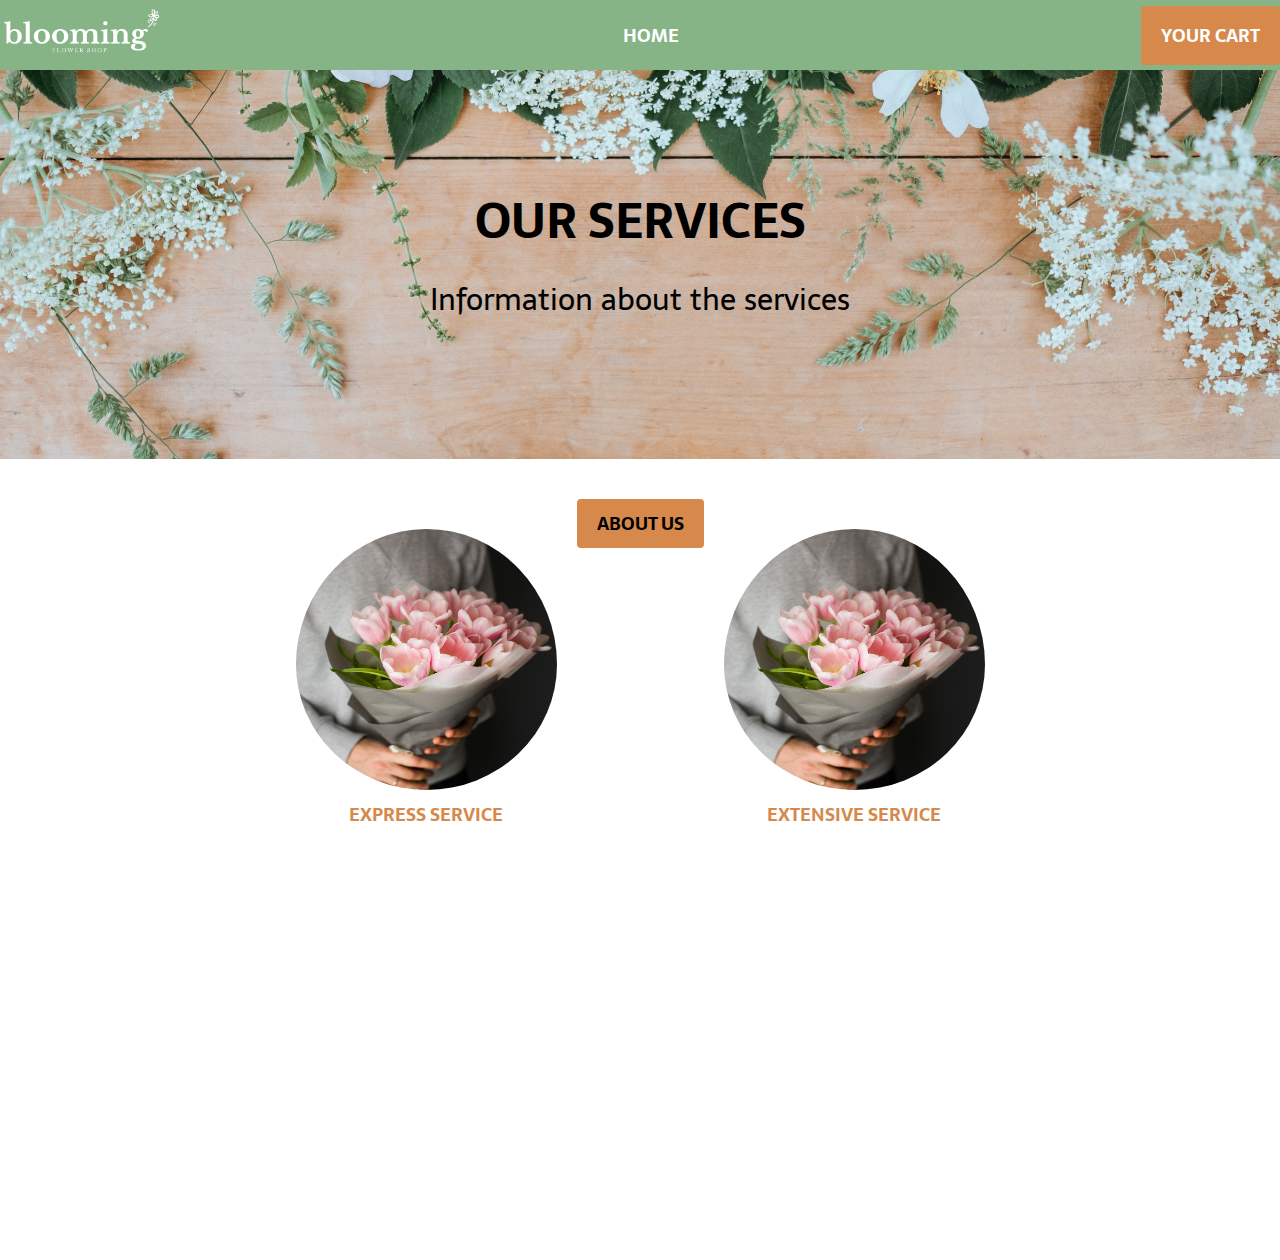
<file: index.html>
<!-- Page coded by Celine NI -->
<!DOCTYPE html>
<html>
  <head>
  <!-- Global site tag (gtag.js) - Google Analytics -->
    <script async src="https://www.googletagmanager.com/gtag/js?id=UA-184027806-1"></script>
    <script>
      window.dataLayer = window.dataLayer || [];
      function gtag(){dataLayer.push(arguments);}
      gtag('js', new Date());

      gtag('config', 'UA-184027806-1');
    </script>
    <title>Home page</title>
    <meta charset="utf-8">
    <link rel="stylesheet" type="text/css" href="css/style.css">
  </head>
  <body>

    <div class="banner-home">
      <img class= "logo" src="images/logo.png" alt="Blooming's logo">
      <a href="index.html" class="btn-home">Home</a>
      <a href="your-cart.html" class="btn btn-yellow">Your cart</a>
    </div>

    <div class="banner-ourservices">
        <h1>Our services</h1>
        <h2>Information about the services<h2>
    </div>

    <div class="container">

        <div class="cards">
          <a href="express-page.html">
          <img class="avatar" src="images/flower.jpg" alt="Flower bouquet"></a>
          <a href="express-page.html" class="btn-services">Express service</a>
        </div>

        <div>
            <a href="about-us.html" class="btn-about-us">About Us</a>
        </div>


        <div class="cards">
          <a href="extensive-page.html">
          <img class="avatar" src="images/flower.jpg" alt="Flower bouquet"></a>
          <a href="extensive-page.html" class="btn-services">Extensive service</a>
        </div>

    </div>


  </body>
</html>
</file>
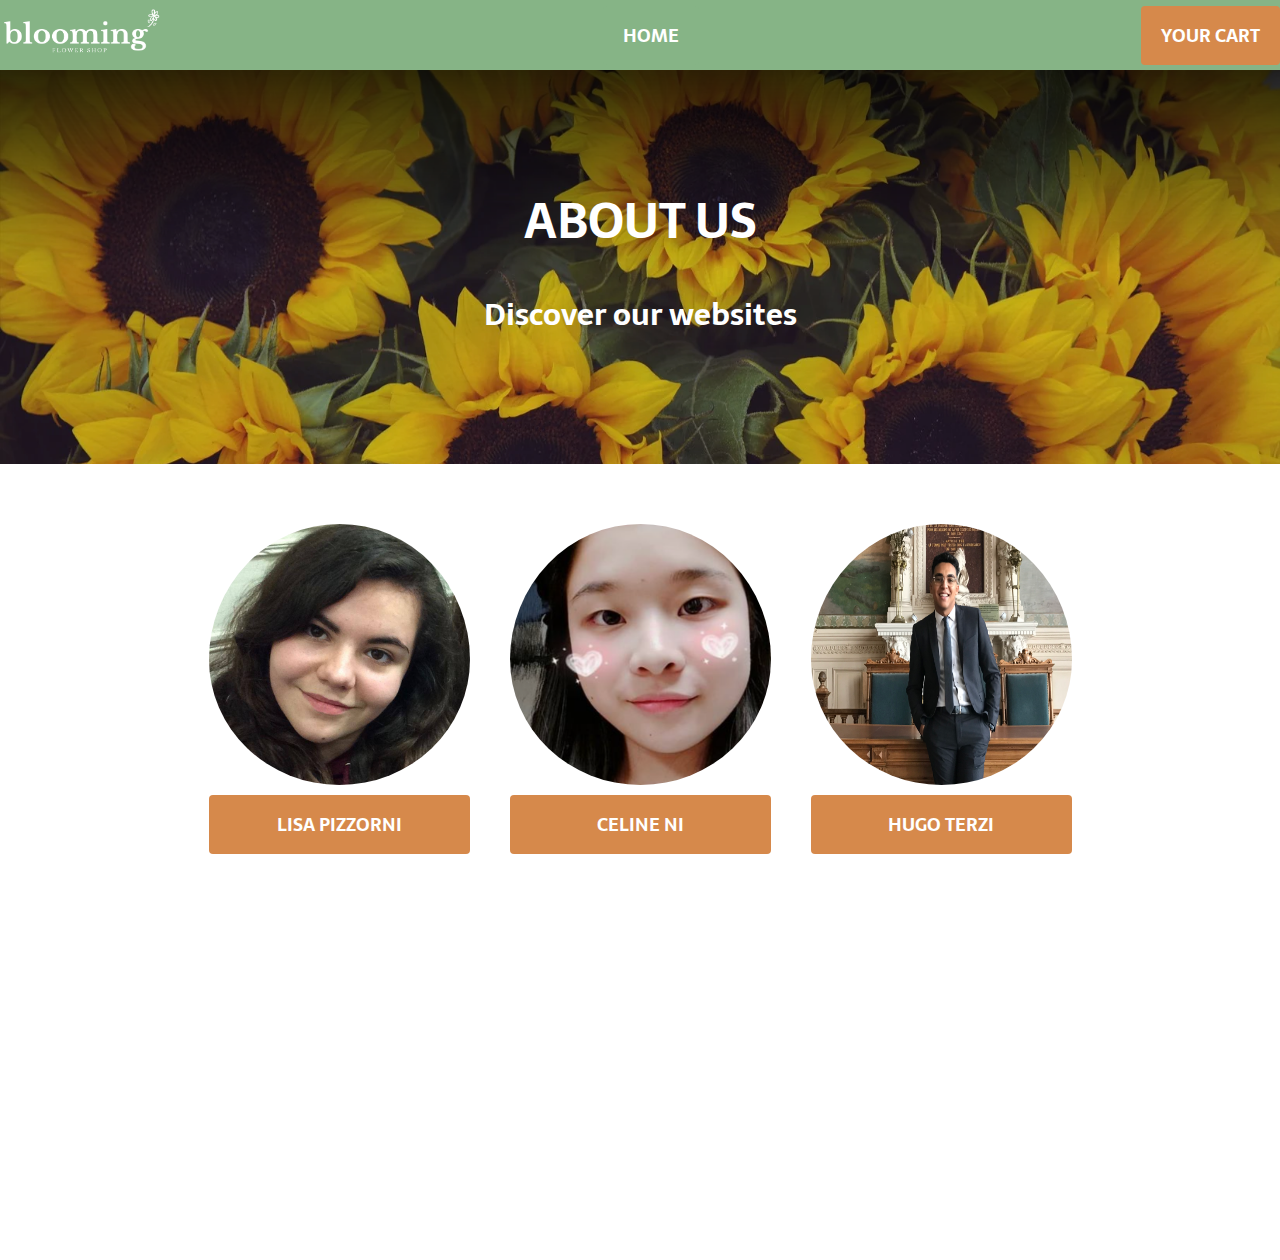
<file: about-us.html>
<!-- Page coded by Hugo TERZI -->
<!DOCTYPE html>
<html>
  <head>
    <title>Home page</title>
    <meta charset="utf-8">
    <link rel="stylesheet" type="text/css" href="css/style.css">
  </head>
  <body>

    <div class="banner-home">
      <img class= "logo" src="images/logo.png" alt="Blooming's logo">
      <a href="index.html" class="btn-home">Home</a>
      <a href="your-cart.html" class="btn-yellow">Your cart</a>
    </div>


  <div class="banner-aboutus">
        <h1>About us</h1>
        <h2>Discover our websites<h2>
  </div>


    <div class="container">

			<div class="cards">
				<a href="https://lisa-pizzorni.github.io/my-profile/">
					<img class="avatar" src="images/lisa.png" alt="Lisa's website">
				</a>
				<a href="https://lisa-pizzorni.github.io/my-profile/" class="btn-yellow">Lisa Pizzorni</a>
			</div>

			<div class="cards">
				<a href="https://celine-ni.github.io/my-profile/">
					<img class="avatar" src="images/celine.png" alt="Celine's website">
				</a>
				<a href="https://celine-ni.github.io/my-profile/" class="btn-yellow">Celine Ni</a>
			</div>

			<div class="cards">
				<a href="https://hugoterzi.github.io/my-profile">
					<img class="avatar" src="images/hugo.png" alt="Hugo's website">
				</a>
				<a href="https://hugoterzi.github.io/my-profile/" class="btn-yellow">Hugo Terzi</a>
			</div>

    </div>


  </body>
</html>
</file>
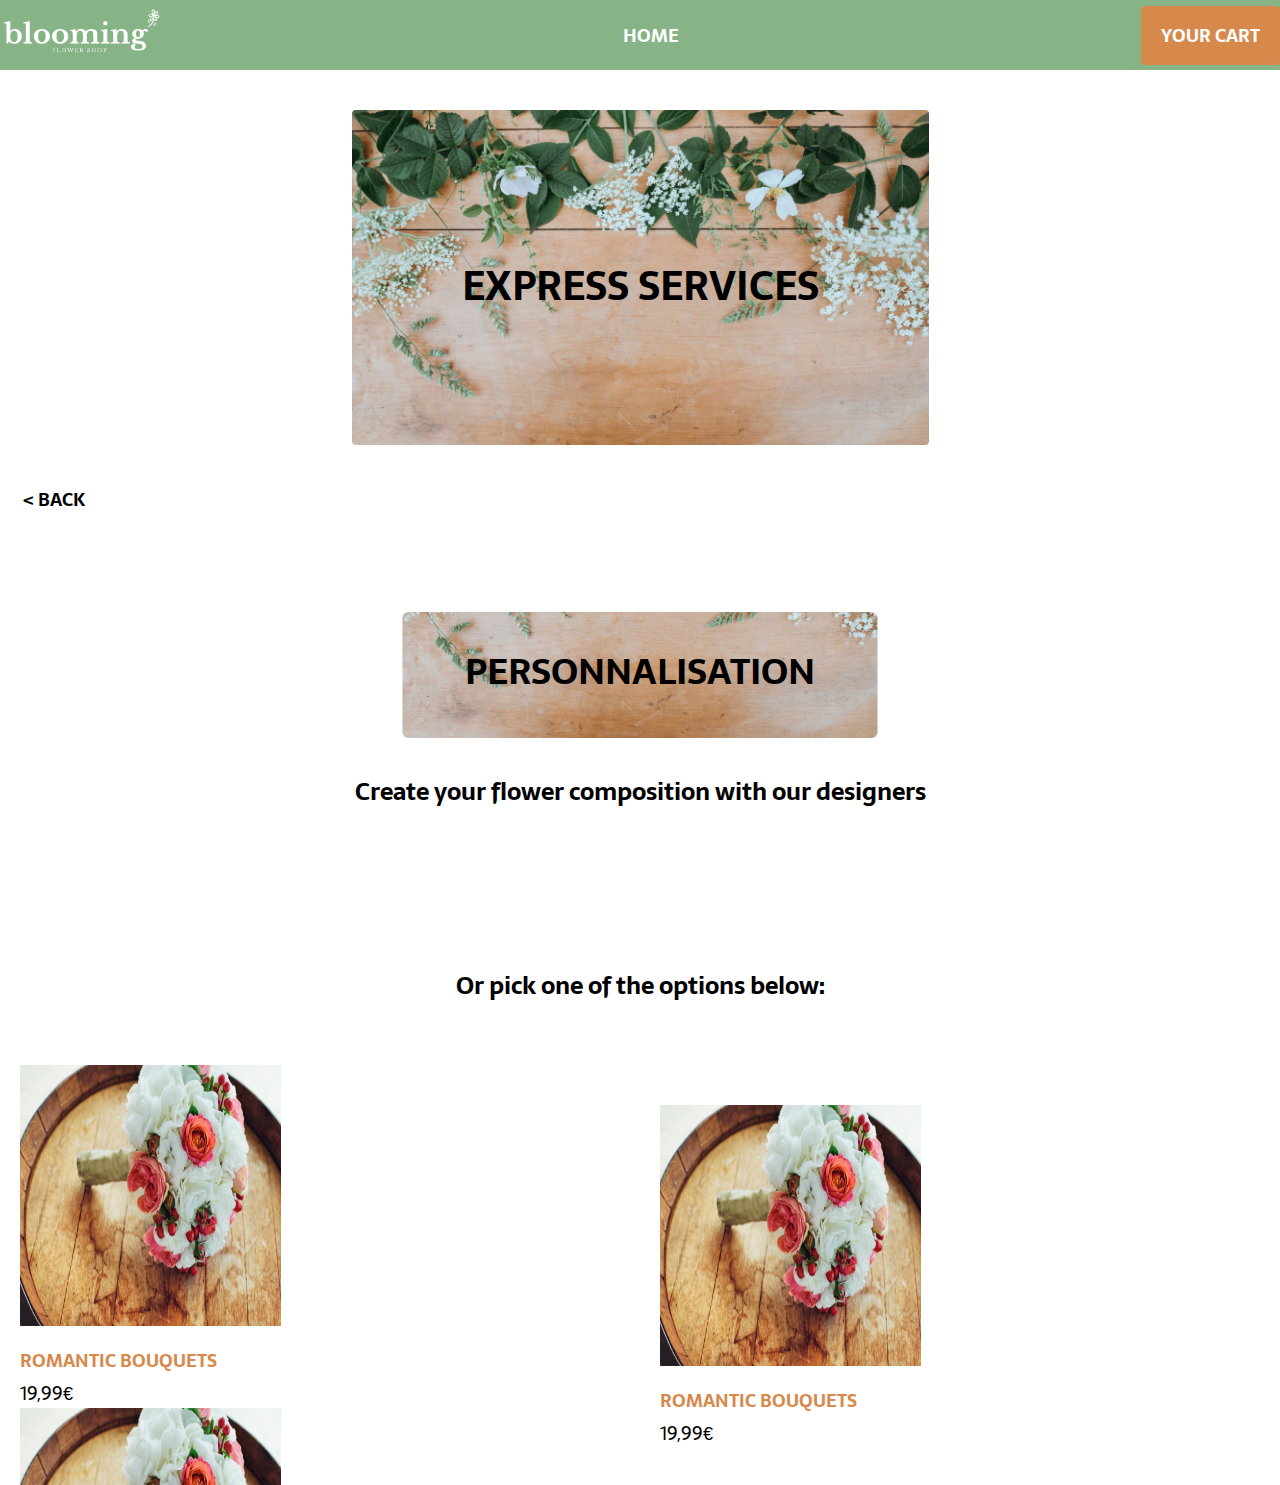
<file: express-page.html>
<!-- Page coded by Lisa PIZZORNI -->
<!DOCTYPE html>
<html>
	<head>
		<title>Express Services</title>
		<meta charset="utf-8">
		<link rel="stylesheet" type="text/css" href="css/style.css">
	</head>
	<body>


		<div class="banner-home">
			<img class= "logo" src="images/logo.png" alt="Blooming's logo">
			<a href="index.html" class="btn-home">Home</a>
			<a href="your-cart.html" class="btn-yellow">Your cart</a>
		</div>


		<div class="container">
				<div class="card-extensiveservices">
			     <h1>Express services</h1>
			  </div>
		</div>

		<div>
			<a href="index.html" class="btn-back"> < BACK</a>
		</div>

		<div id="description-composition">
			<h3> Create your flower composition with our designers </h3>
		</div>

		<div class="center">
        		<div class=box-create-your-own>
          	<a href="#" class="btn-create-your-own">Personnalisation</a>
        </div>

			<div id="pick-options">
				<h3>Or pick one of the options below:</h3>
			</div>
		</div>

			<div class="container">
				<div class="cards">
					<div class="card-white-romantic1">
						<img class="avatarbouquet" src="images/bouquet.jpg" alt="Flower bouquet">
						<h3>ROMANTIC BOUQUETS</h3>
						<a href="#" class=".btn-choice" ></a>
						<p>19,99€</p>
					</div>

					<div class="card-white-wedding1">
						<img class="avatarbouquet" src="images/bouquet.jpg" alt="Flower bouquet">
						<h3>WEDDING BOUQUETS</h3>
						<a href="#" class=".btn-choice" ></a>
						<p>19,99€</p>
					</div>

					<div class="card-white-easter1">
						<img class="avatarbouquet" src="images/bouquet.jpg" alt="Flower bouquet">
						<h3>EASTER BOUQUETS</h3>
						<a href="#" class=".btn-choice" ></a>
						<p>19,99€</p>
					</div>
				</div>


				<div class="container">
					<div class="cards">
						<div class="card-white-romantic4">
								<img class="avatarbouquet" src="images/bouquet.jpg" alt="Flower bouquet">
							<h3>ROMANTIC BOUQUETS</h3>
							<a href="#" class=".btn-choice" ></a>
							<p>19,99€</p>
						</div>


						<div class="card-white-wedding2">
							<img class="avatarbouquet" src="images/bouquet.jpg" alt="Flower bouquet">
							<h3>WEDDING BOUQUETS</h3>
							<a href="#" class=".btn-choice" ></a>
							<p>19,99€</p>
						</div>


						<div class="card-white-easter2">
							<img class="avatarbouquet" src="images/bouquet.jpg" alt="Flower bouquet">
							<h3>EASTER BOUQUETS</h3>
							<a href="#" class=".btn-choice" ></a>
							<p>19,99€</p>
						</div>

					</div>

		</div>

	</body>
</html>
</file>
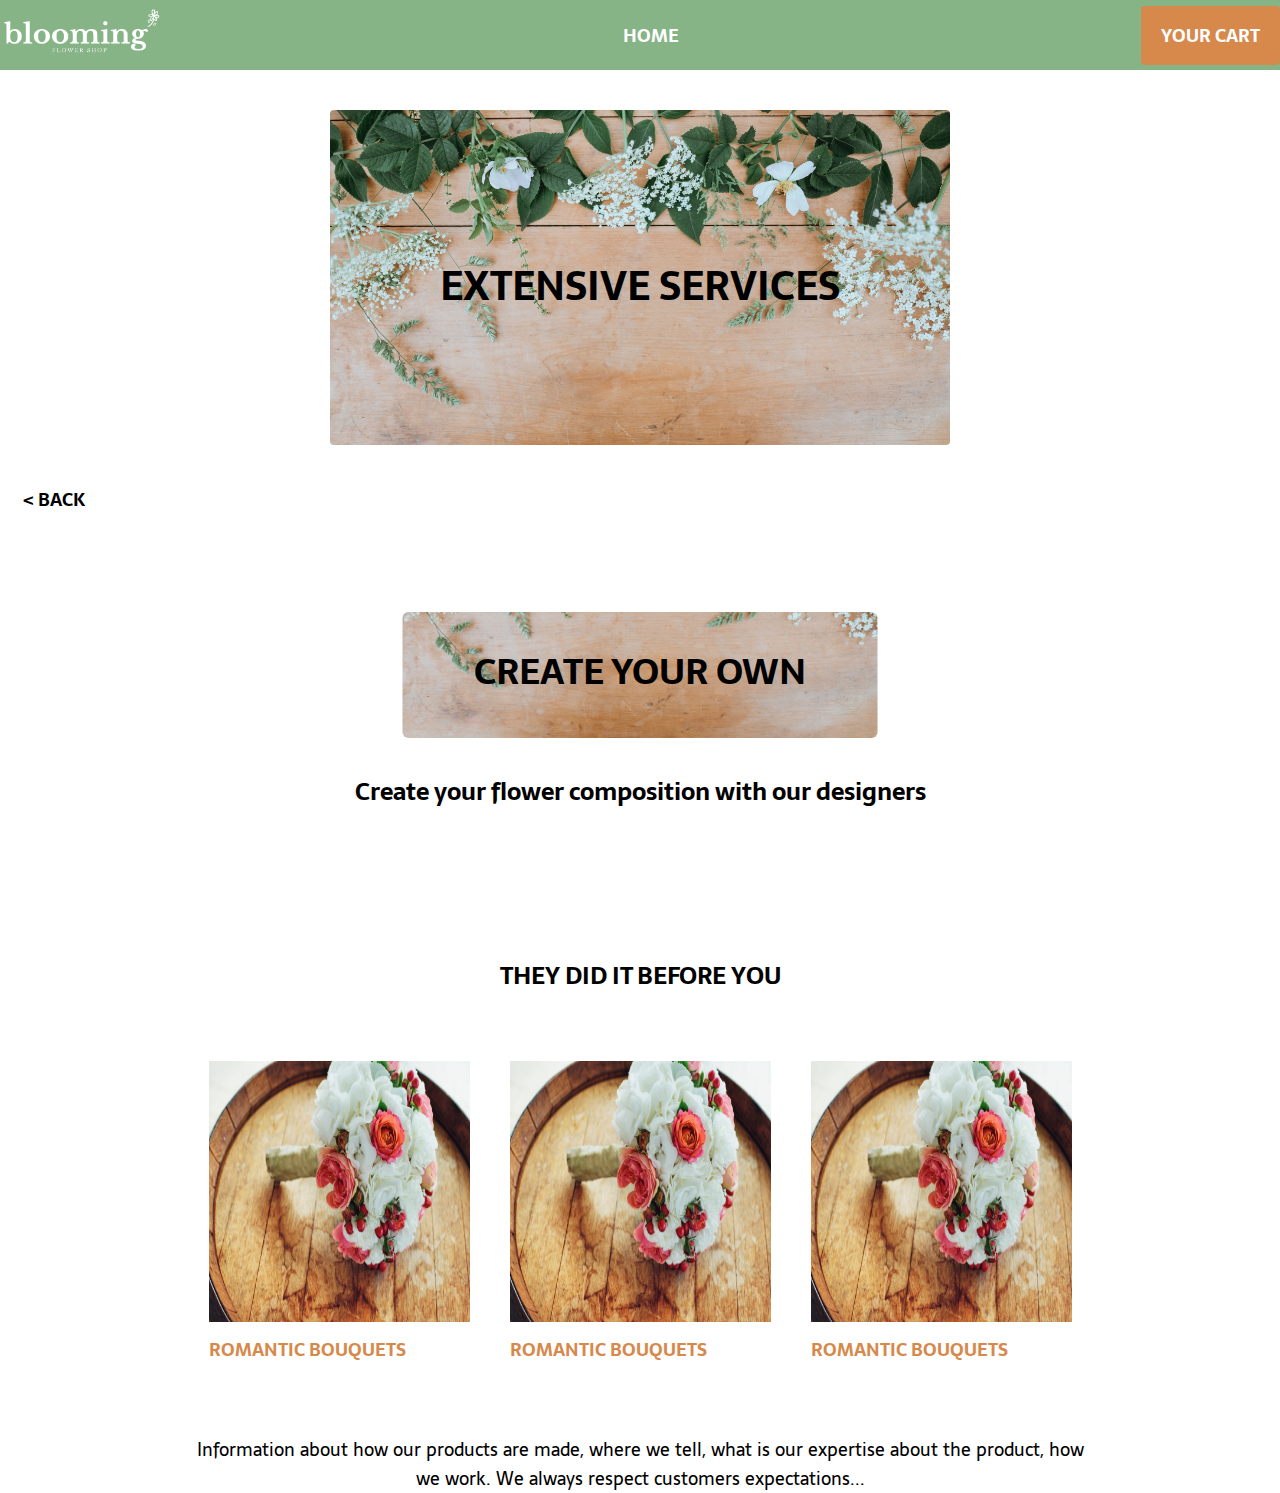
<file: extensive-page.html>
<!-- Page coded by Lisa PIZZORNI -->
<!DOCTYPE html>
<html>
	<head>
		<title>Extensive Services</title>
		<meta charset="utf-8">
		<link rel="stylesheet" type="text/css" href="css/style.css">
	</head>
	<body>


		<div class="banner-home">
			<img class= "logo" src="images/logo.png" alt="Blooming's logo">
			<a href="index.html" class="btn-home">Home</a>
			<a href="your-cart.html" class="btn-yellow">Your cart</a>
		</div>

		<div class="container">
				<div class="card-extensiveservices">
			     <h1>Extensive services</h1>
			  </div>
		</div>

		<div>
			<a href="index.html" class="btn-back"> < BACK</a>
		</div>

		<div>
       <div class=box-create-your-own>
        	<a href="fill-form-page.html" class="btn-create-your-own">Create your own</a>
       </div>
		</div>

		</div>

		<div id="description-composition">
			<h3> Create your flower composition with our designers </h3>
		</div>

		<div id="theydidit">
			<h3>They did it before you</h3>
		</div>


			<div class="container">
				<div class="cards">
			    <a href="#">
			      <img class="avatarbouquet" src="images/bouquet.jpg" alt="Flower bouquet">
			    </a>

		    	<a href="#">
		    		<h3>ROMANTIC BOUQUETS</h3>
		    	</a>
				</div>

				<div class="cards">
			    <a href="#">
			      <img class="avatarbouquet" src="images/bouquet.jpg" alt="Flower bouquet">
			    </a>

		    	<a href="#">
		    		<h3>ROMANTIC BOUQUETS</h3>
		    	</a>
				</div>

				<div class="cards">
			    <a href="#">
			      <img class="avatarbouquet" src="images/bouquet.jpg" alt="Flower bouquet">
			    </a>

		    	<a href="#">
		    		<h3>ROMANTIC BOUQUETS</h3>
		    	</a>
				</div>
			</div>

			<div class="container">
				<div id="information">
					<p>
						Information about how our products are made, where we tell, what is our expertise about the product, how we work. We always respect customers expectations...
					</p>
				</div>
			</div>


		</div>


	</body>
</html>
</file>
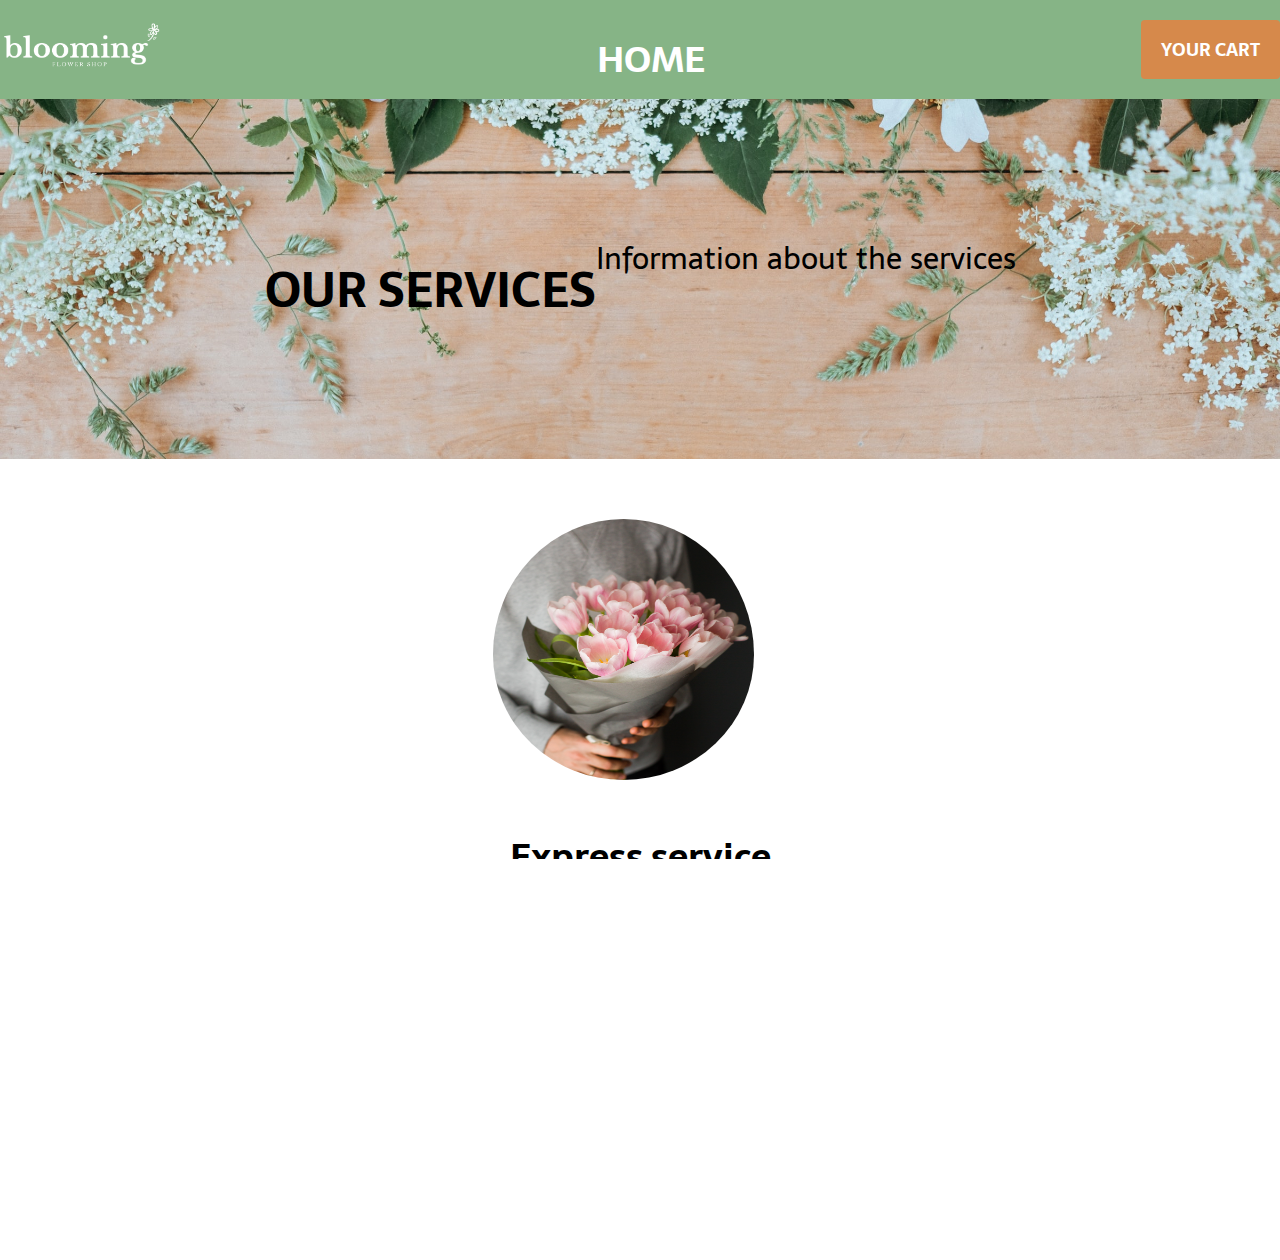
<file: home-page.html>
<!DOCTYPE html>
<html>
	<head>
		<title>Home page</title>
		<meta charset="utf-8">
		<link rel="stylesheet" type="text/css" href="css/style.css">
	</head>
	<body>

		<div class="banner-home">
			<img class= "logo" src="images/logo.png" alt="Blooming's logo">
			<h2>Home</h2>
			<a href="" class="btn-yellow">Your cart</a>
		</div>

		<div class="banner-ourservices">
			<div class="container">
				<h1>Our services</h1>
				<h2>Information about the services</h2>
			</div>
		</div>


		<div class="container">
			<div class="cards">
				<div class="card-white-express">
					<img class="avatar" src="images/flower.jpg" alt="Flower bouquet">
					<h2>Express service</h2>
					<a href="#" class=".btn-choice" ></a>
				</div>

				<div class="card-white-extensive">
					<img class="avatar" src="images/flower.jpg" alt="Flower bouquet">
					<h2>Extensive service</h2>
					<a href="#" class=".btn-choice" ></a>
				</div>
			</div>
		</div>


	</body>
</html>
</file>
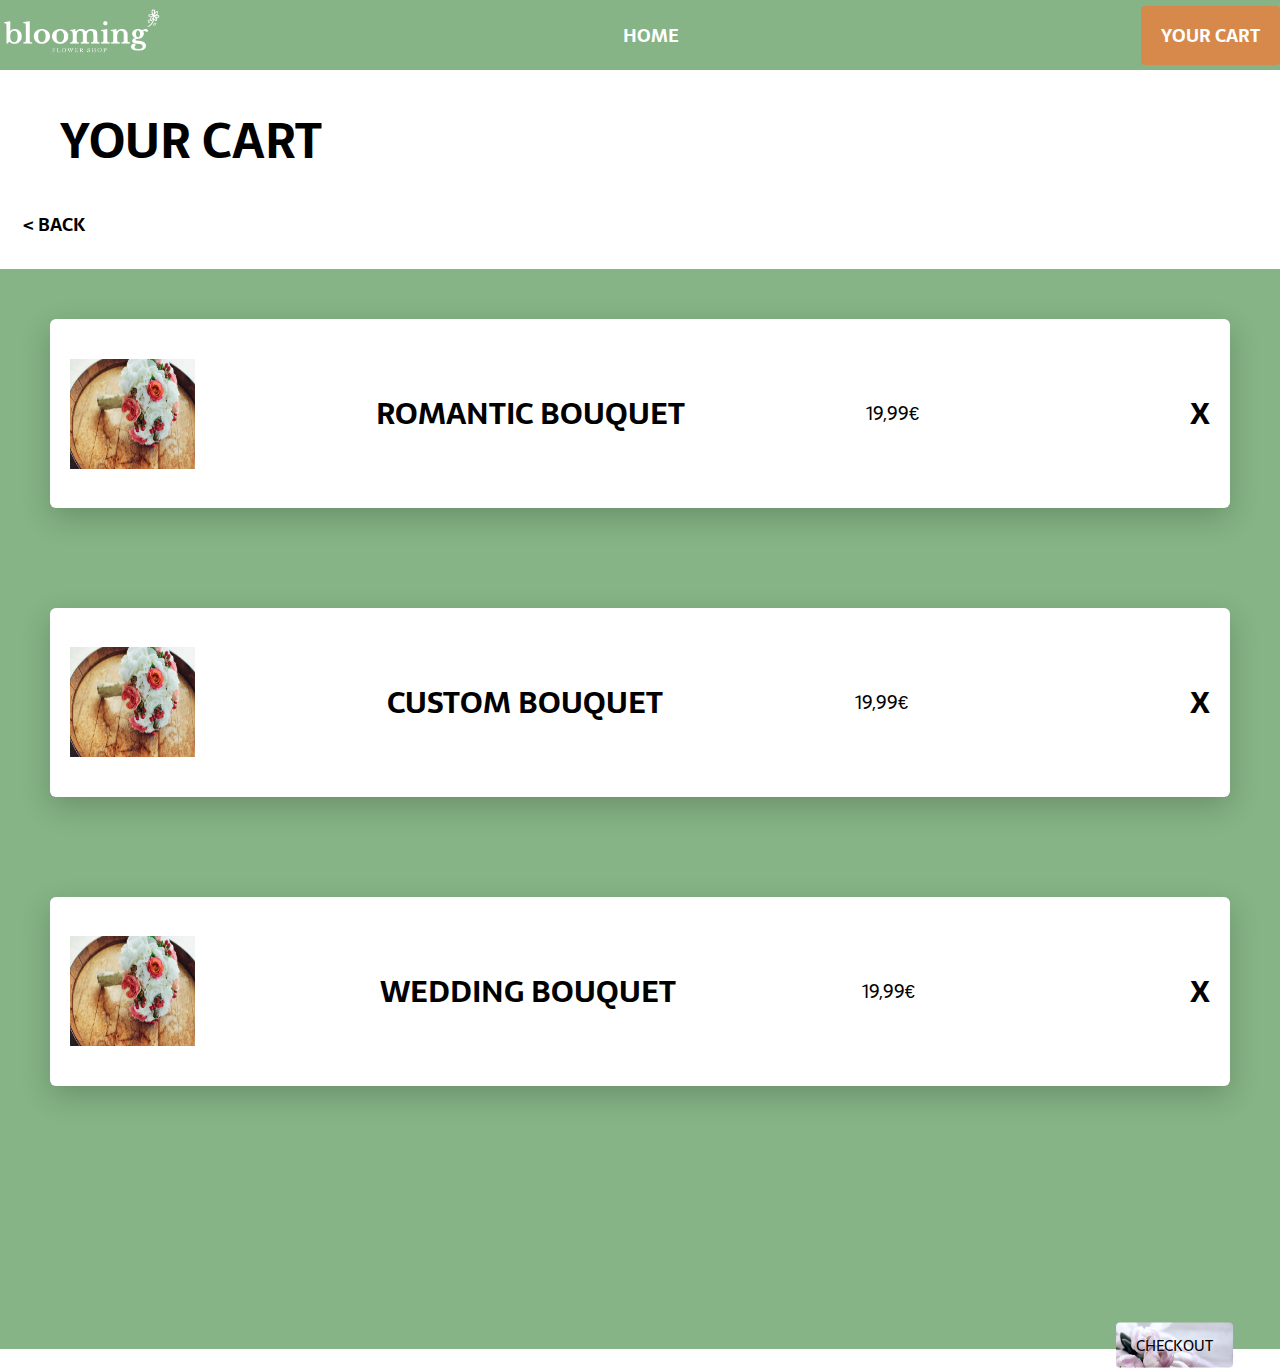
<file: your-cart.html>
<!DOCTYPE html>
<html>
	<head>
		<title>Your cart</title>
		<meta charset="utf-8">
		<link rel="stylesheet" type="text/css" href="css/style.css">
	</head>
	<body>

		<div class="banner-home">
			<img class= "logo" src="images/logo.png" alt="Blooming's logo">
			<a href="index.html" class="btn-home">Home</a>
			<a href="your-cart.html" class="btn-yellow">Your cart</a>
		</div>

		<div>
		<div id="title-yourcart">
		<h1>YOUR CART</h1>
		</div>
		<div>
			<a href="index.html" class="btn-back"> < BACK </a>
		</div>
		</div>

	<div class="wall">

		<div class="card-cartpage">
			<img src="images/bouquet.jpg" alt="Bouquet miniature">
			<h6>ROMANTIC BOUQUET</h6>
			<p>19,99€</p> 
			<div class="x-cartpage">
				<h6>X</h6>
			</div>
		</div>

		<div class="card-cartpage">
			<img src="images/bouquet.jpg" alt="Bouquet miniature">
			<h6>CUSTOM BOUQUET</h6>
			<p>19,99€</p> 
				<div class="x-cartpage">
					<h6>X</h6>
				</div>
		</div>

		<div class="card-cartpage">
			<img src="images/bouquet.jpg" alt="Bouquet miniature">
			<h6>WEDDING BOUQUET</h6>
			<p>19,99€</p>
				<div class="x-cartpage">
					<h6>X</h6>
				</div>
		</div>

	


        		<div class=box-button-cartpage>
          	<label for="click" class="btn-cartpage">CHECKOUT</label>
        </div>

       </div>
</file>
<file: css/style.css>
/* Blooming main css */
@import url("https://fonts.googleapis.com/css2?family=Sarala:wght@400;700&display=swap");

@import url("components/container.css");
@import url("components/avatar.css");
@import url("components/button.css");
@import url("components/banner.css");
@import url("components/logo.css");
@import url("components/card.css");
@import url("components/form.css");
@import url("components/box.css");
@import url("components/text.css");
@import url("components/wall.css");


body {
  font-family: 'Sarala', sans-serif;
  font-size: 15px;
  margin: 0px;
  padding: 0px;
  height: 140vh;
  width: 100%;
}


/* H1 - MAIN HEADER */
h1 {
  text-align: center;
  margin-bottom: 10px;
  font-weight: bold;
  font-size: 48px;
  line-height: 78px
}



/* H2 - TITLE */
h2 {
  text-align: center;
  margin-bottom: 10px;
  font-weight: bold;
  font-size: 36px;
  line-height: 59px;
}


/* H3 - SUBTITLE */
h3 {
text-align: center;
font-size: 24px;
line-height: 39px;
}


/* p - paragraph */

p{
font-style: normal;
font-weight: lighter;
font-size: 18px;
margin: 0px;
}


/* a - LINK */

a{
text-decoration: none;
font-weight: bold;
font-size: 18px;
line-height: 29px;
display: flex;
align-items: center;
text-align: center;
color: black;
}
</file>
